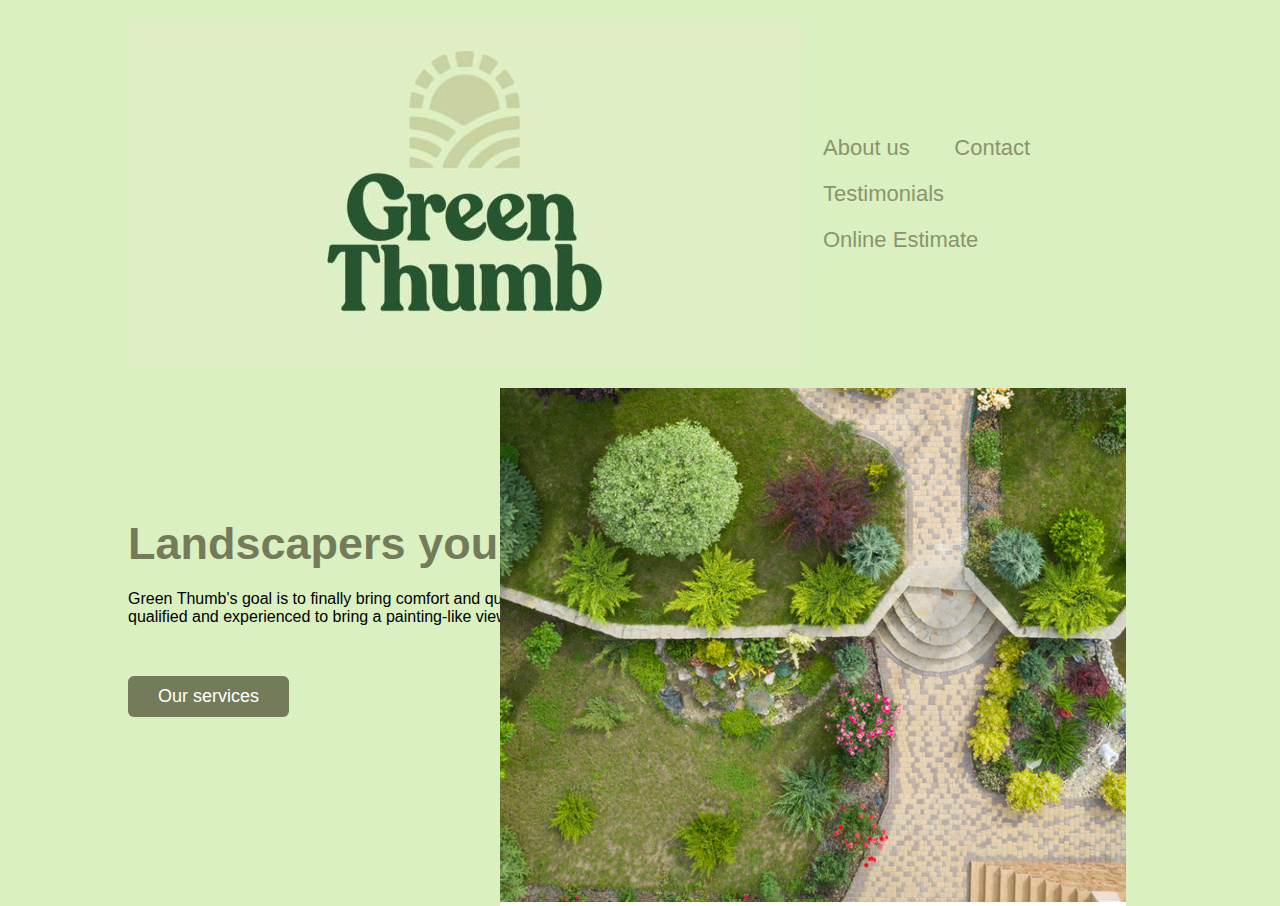
<file: index.html>
<!DOCTYPE html>
<html 
   <head>
        <title>Home</title>
        <link rel="stylesheet" href="style.css"/>
        <script src="script.js" defer></script>

    </head>
    <body>
        <div class="header">
            <nav>
                <img src="greenthumblogo.png">
                <ul>
                    <li><a href='aboutus.html'>About us</a></li>
                    <li><a href='contact.html'>Contact</a></li>
                    <li><a href='testimonials.html'>Testimonials</a></li>
                    <li><a href='onlineEstimate.html'>Online Estimate</a></li>
                </ul>
            </nav>
            <div class="text-box">
                <h1>Landscapers you can trust</h1>
                <p> Green Thumb's goal is to finally bring comfort and quality to your door.
                     Our team is qualified and experienced to bring a painting-like view to your home.</p>
                <a href="ourServices.html">Our services </a>
            </div>

            <div class="user-box">
                <img src="homepagelandscape.png"> 
            </div>
        </div>
    </body>
</html>
</file>
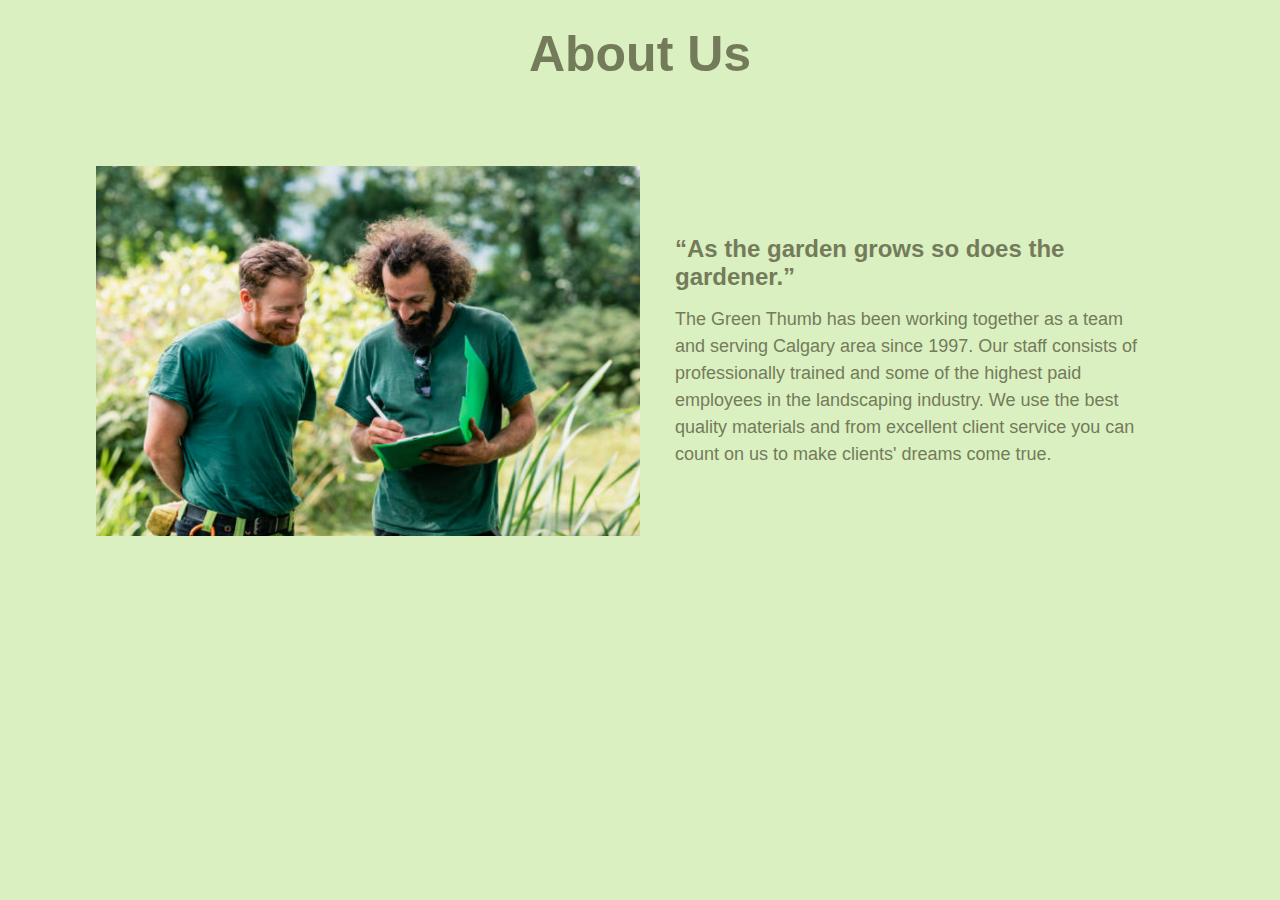
<file: aboutus.html>
<!DOCTYPE html>
<html>
<head>
    <title>About us Page</title>
    <link rel="stylesheet" href="style.css"/>
</head>
<body>
    <div class="heading">
        <h1>About Us</h1>
        <p>ABOUT US</p>
    </div>
    <section class="about-us">
        <img src="aboutusphoto.png">
        <div class="content">
            <h2>“As the garden grows so does the gardener.”</h2>
            <P>The Green Thumb has been working together as a team and serving Calgary area since 1997.
                Our staff consists of professionally trained and some of the highest paid employees in the landscaping industry.
                We use the best quality materials and from excellent client service you can count on us to make clients' dreams come true.</P>
        </div>
    </section>

    
</body>
</html>
</file>
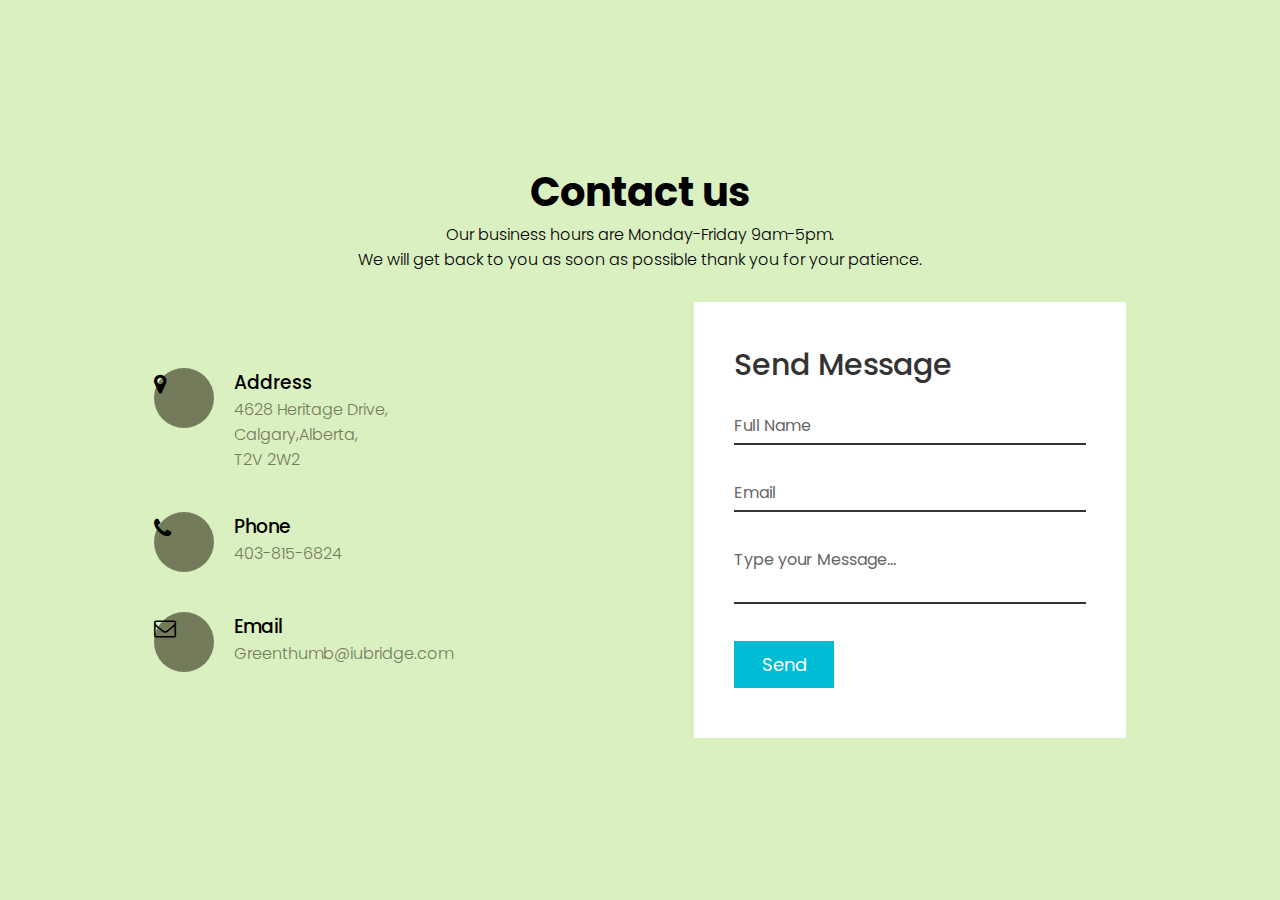
<file: contact.html>
<!DOCTYPE html>
<html>
<head>
    <title>Contact Us</title>
    <link rel="stylesheet" href="https://cdnjs.cloudflare.com/ajax/libs/font-awesome/4.7.0/css/font-awesome.min.css">
    <link rel="stylesheet" href="stylecontact.css"/>
</head>
<body>
    <section class="contact">
        <div class="content">
            <h2>Contact us</h2>
            <p>Our business hours are Monday-Friday 9am-5pm.<br> 
            We will get back to you as soon as possible thank you for your patience.</p>
        </div>
        <div class="container">
            <div class="contactInfo">
                <div class="box">
                    <div class="icon"><i class="fa fa-map-marker" aria-hidden="true"></i></div>
                    <div class="text">
                        <h3>Address</h3>
                        <p>4628  Heritage Drive,<br>Calgary,Alberta,<br>T2V 2W2</p>
                    </div>
                </div>
                <div class="box">
                    <div class="icon"><i class="fa fa-phone" aria-hidden="true"></i></div>
                    <div class="text">
                        <h3>Phone</h3>
                        <p>403-815-6824</p>
                    </div>
                </div>
                <div class="box">
                    <div class="icon"><i class="fa fa-envelope-o" aria-hidden="true"></i></div>
                    <div class="text">
                        <h3>Email</h3>
                        <p>Greenthumb@iubridge.com</p>
                    </div>
                </div>
            </div>
            <div class="contactForm">
                <form>
                    <h2>Send Message</h2>
                    <div class="inputBox">
                        <input type="text" name="" required="required">
                        <span>Full Name</span>
                    </div>
                    <div class="inputBox">
                        <input type="text" name="" required="required">
                        <span>Email</span>
                    </div>
                    <div class="inputBox">
                        <textarea required="required"></textarea>
                        <span>Type your Message...</span>
                    </div>
                    <div class="inputBox">
                        <input type="submit" name="" value="Send">
                    </div>
                </form>
            </div>
        </div>
    </section>
</body>
</html>
</file>
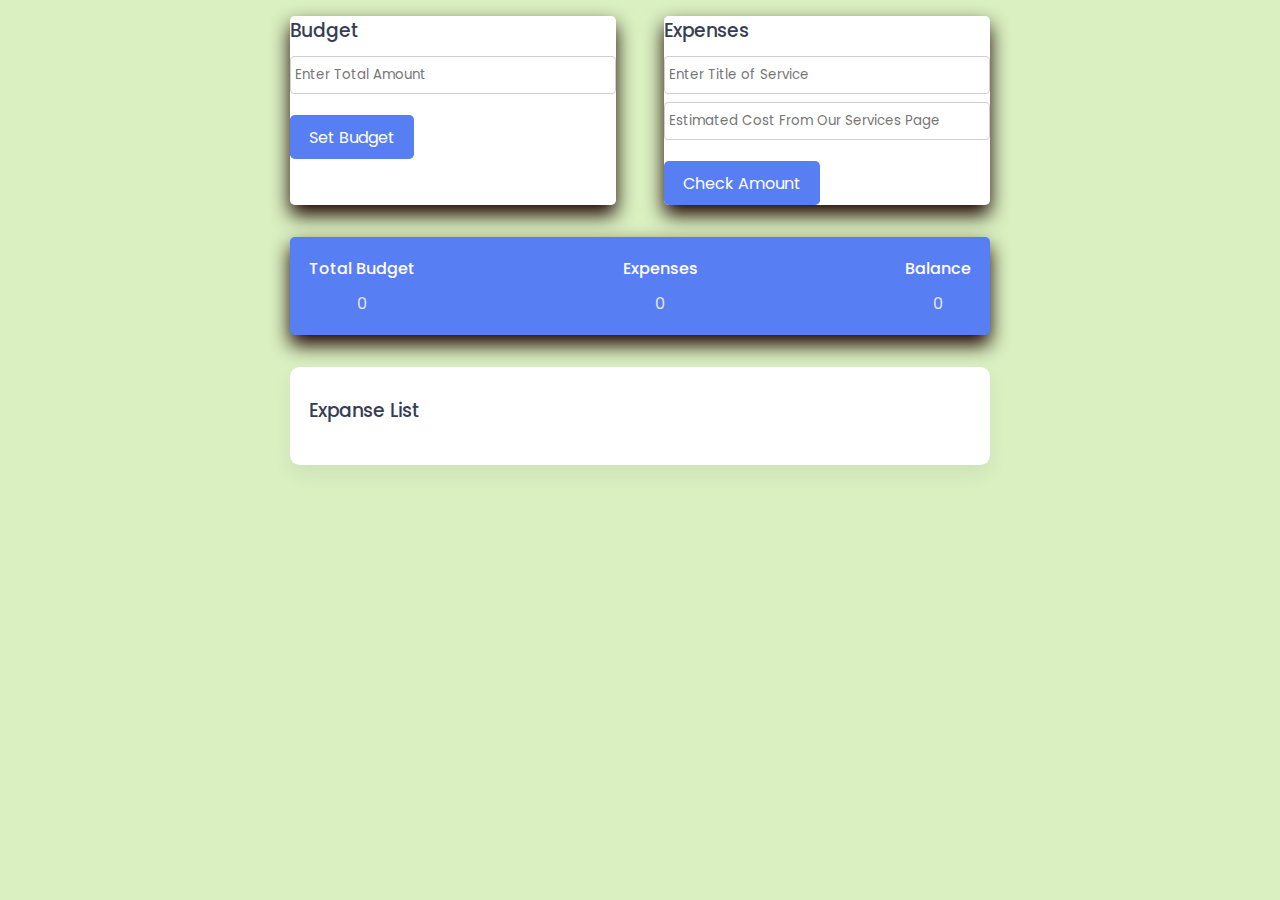
<file: onlineEstimate.html>
<!DOCTYPE html>
<html lang="en">
   <head>
        <title>online Estimate</title>
        <link rel="stylesheet" href="https://cdnjs.cloudflare.com/ajax/libs/font-awesome/4.7.0/css/font-awesome.min.css"/>

        <link 
        
            href="https://fonts.googleapis.com/css2?family=Poppins:wght@400;500&display=swap"
            rel="stylesheet" />
        <link rel="stylesheet" href="styleOnlineEstimate.css"/>
    </head>
    <body>
        <div class="wrapper">
            <div class="container">
                <div class="sub-container">
                    <div class="total-amount-container">
                        <h3>Budget</h3>
                        <p class="hide error" id="budget-error">Value cannot be empty or negative</p>
                        <input type="number" id="total-amount"
                        placeholder="Enter Total Amount" />
                        <button class="submit"
                        id="total-amount-button">Set Budget</button>
                    </div>

                    
                    <div class="user-amount-container">
                        <h3>Expenses</h3>
                        <p class="hide error" id="product-title-error">
                            Values cannot be empty
                        </p>
                        <input type="text"
                        class="product-title"                        
                        id="product-title" 
                        placeholder="Enter Title of Service"
                        />
                        <input type="number" id="user-amount"
                        placeholder="Estimated Cost From Our Services Page"
                        />
                        <button class="submit" 
                        id="check-amount">Check Amount</button>
                    </div>
                </div>
                <!--Output-->
                <div class="output-container flex-space">
                    <div>
                        <p>Total Budget</p>
                        <span id="amount">0</span>
                    </div>
                    <div>
                        <p>Expenses</p>
                        <span id="expenditure-value">0</span>
                    </div>
                    <div>
                        <p>Balance</p>
                        <span id="balance-amount">0</span>
                    </div>
                </div>
            </div>
            <!--List--> 
            <div class="list" >
                <h3>Expanse List</h3>
                <div class="list-container" id="list"></div>
            </div>  
        </div>
        <script src="scriptonlineEstimate.js"></script>
      </body>
</html>
</file>
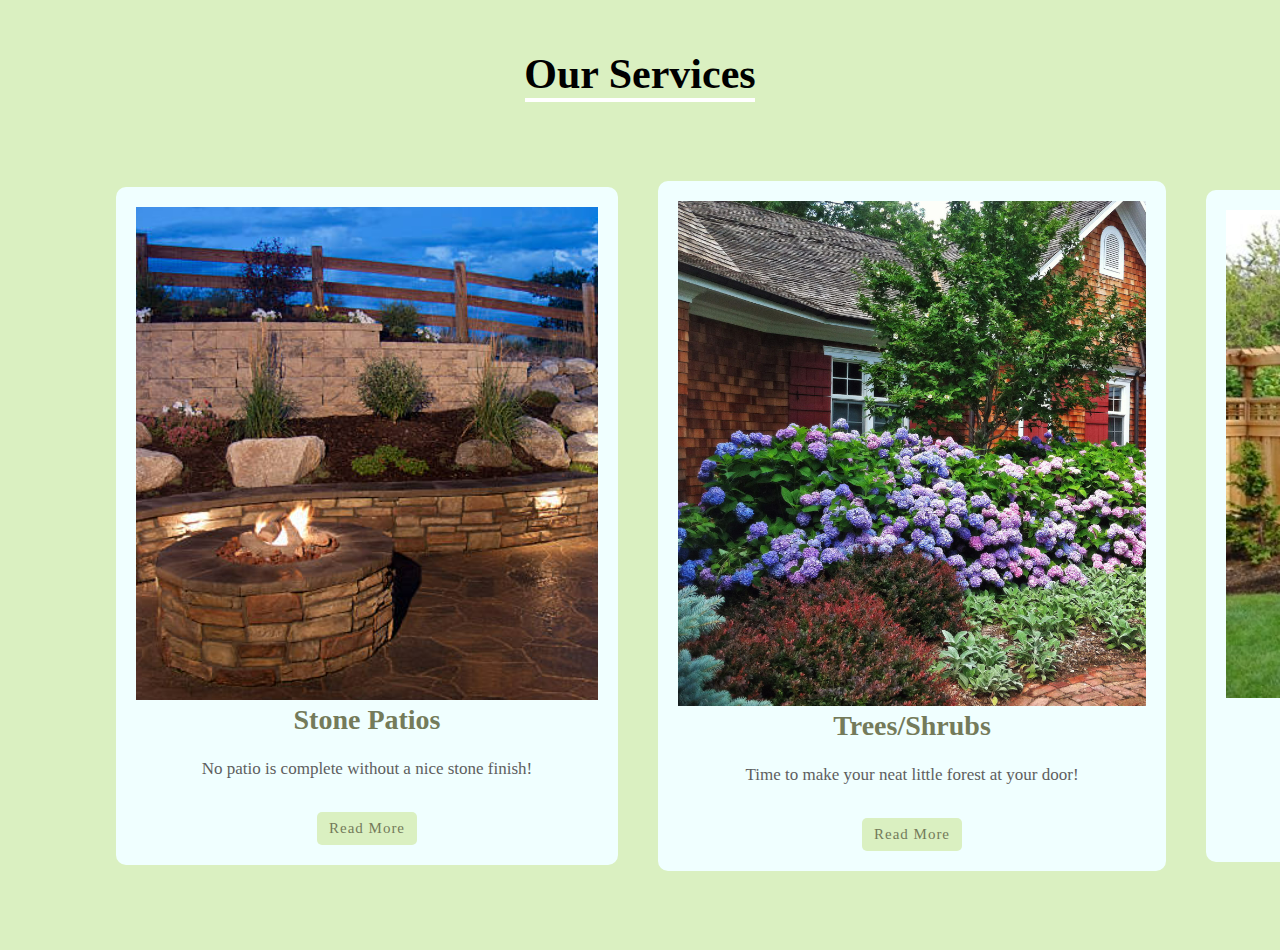
<file: ourServices.html>
<!DOCTYPE html>
<html>
<head>
    <title>Our services</title>
    <link rel="stylesheet" href="styleservices.css"/>
</head>
<body>
    <div class="section">
        <div class="title">
            <h1>Our Services</h1>
        </div>
        <div class="services">
            <div class="card">
                <div class="image">
                    <img src="services1.png" alt="" class="image" />
                </div>
                <h2>Stone Patios</h2>
                <p>No patio is complete without a nice stone finish!</p>
                <a href="" class="button">Read More</a>
            </div>
            <div class="card">
                <div class="image">
                    <img src="services2.png" alt="" class="image" />
                </div>
                <h2>Trees/Shrubs</h2>
                <p>Time to make your neat little forest at your door!</p>
                <a href="" class="button">Read More</a>
            </div>
            <div class="card">
                <div class="image">
                    <img src="services3.png" alt="" class="image" />
                </div>
                <h2>Fences</h2>
                <p>The neighbours will fawning over your new beautiful fence!</p>
                <a href="" class="button">Read More</a>
            </div>
            <div class="card">
                <div class="image">
                    <img src="services4.png" alt="" class="image" />
                </div>
                <h2>Decks</h2>
                <p>For those good times with friends and family!</p>
                <a href="" class="button">Read More</a>
            </div>
            <div class="card">
                <div class="image">
                    <img src="services5.png" alt="" class="image" />
                </div>
                <h2>Retaining Walls</h2>
                <p>Hold your home down with a good foundation!</p>
                <a href="" class="button">Read More</a>
            </div>
        </div>
    </div>
</body>
</html>
</file>
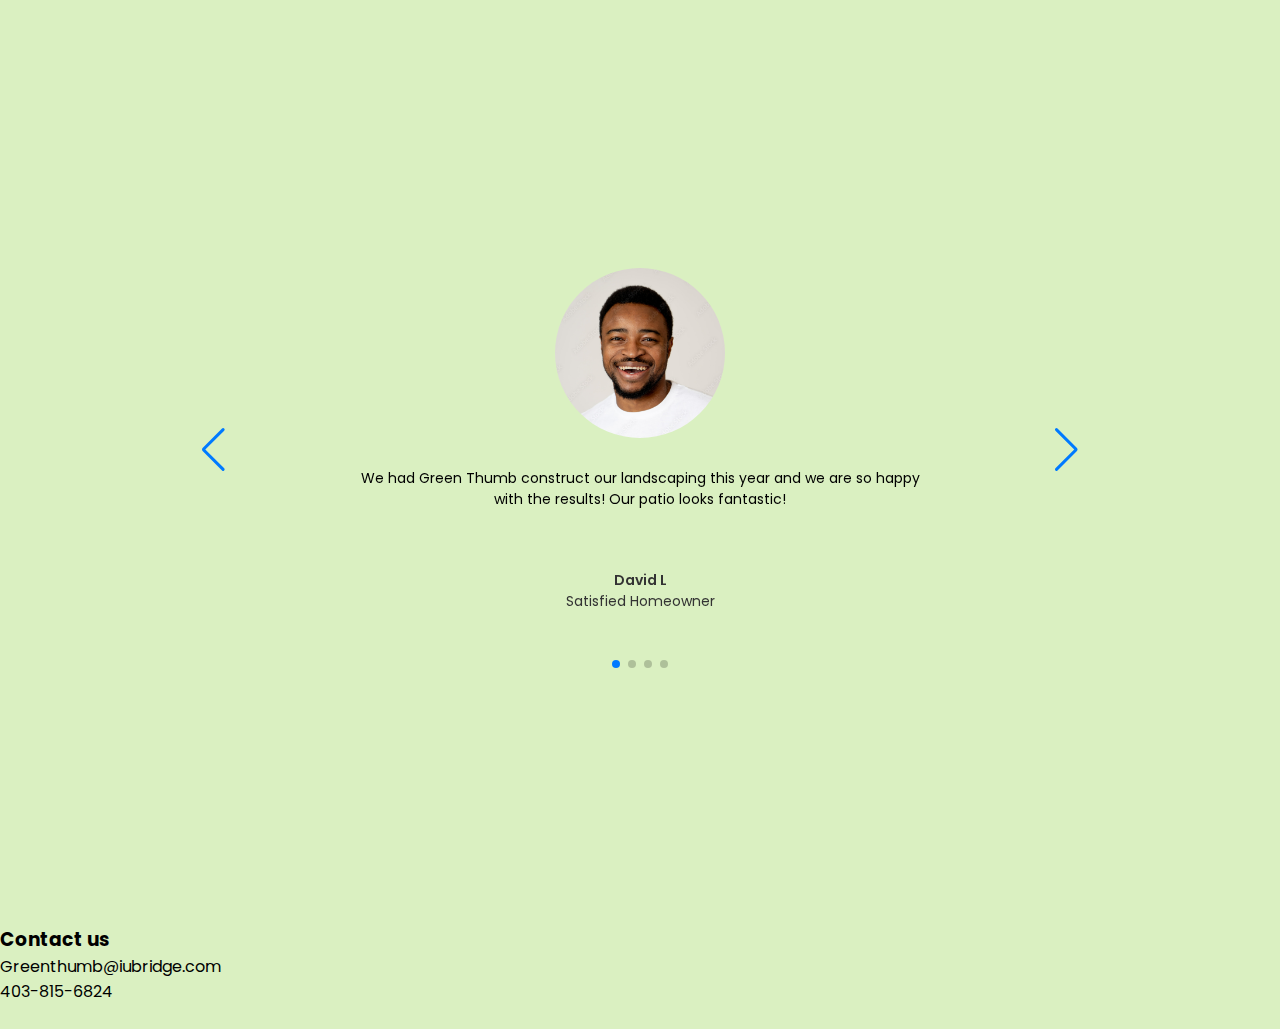
<file: testimonials.html>
<!DOCTYPE html>
<html lang="en">
    <head>
        <meta charset="UTF-8" />
        <meta http-equiv="X-UA-Compatible" content="IE=edge" />
        <meta name="viewport" content="width=device-width, initial-scale=1.0" />
        <title>Testimonials</title>
        <link rel="stylesheet" href="swiper-bundle.min.css"/>
        <link rel="stylesheet" href="styletestimonials.css">
        <link
             href="https://unpkg.com/boxicons@2.1.4/css/boxicons.min.css' 
             rel='stylesheet"
             />
    </head>
    <body>
        <section class="container">
            <div class="testimonial mySwiper">
                <div class="testi-content swiper-wrapper">
                    <div class="slide swiper-slide">
                        <img src="testimonialface1.png" alt="" class="image" />
                        <p>We had Green Thumb construct our landscaping this year and we are so happy with the results! 
                            Our patio looks fantastic!
                        </p>
                        
                        <i class="bx bxs-quote-alt-left quote-icon"></i>
                        <div class="details">
                            <span class="name">David L</span>
                            <span class="job">Satisfied Homeowner</span>
                        </div>
                    </div>
                    <div class="slide swiper-slide">
                        <img src="testimonialface2.png" alt="" class="image" />
                        <p>We had Green Thumb construct our landscaping this year and we are so happy with the results! 
                            Our patio looks fantastic!
                        </p>
                        
                        <i class="bx bxs-quote-alt-left quote-icon"></i>
                        <div class="details">
                            <span class="name">Paul A</span>
                            <span class="job">Pleased Landlord</span>
                        </div>                       
                    </div>
                    <div class="slide swiper-slide">
                        <img src="testimonialface3.png" alt="" class="image" />
                        <p>My backyard was a disaster! The Green Thumb team arrived did the work fast, efficiently, 
                            and for a great price! Definitely recommend to anyone looking to getting the work done.
                        </p>
                        
                        <i class="bx bxs-quote-alt-left quote-icon"></i>
                        <div class="details">
                            <span class="name">Solomon D</span>
                            <span class="job">Regular gardener</span>
                        </div>                       
                    </div> 
                    <div class="slide swiper-slide">
                        <img src="testimonialface4.png" alt="" class="image" />
                        <p>I am a returning customer. I am once again thrilled with the results. 
                            Very satisfied. Green Thumb and their team is the best
                        </p>
                        
                        <i class="bx bxs-quote-alt-left quote-icon"></i>
                        <div class="details">
                            <span class="name">Sarah Q</span>
                            <span class="job">Returning customer</span>
                        </div>                       
                    </div>                                   
                </div>
                <div class="swiper-button-next"></div>
                <div class="swiper-button-prev"></div>
                <div class="swiper-pagination"></div>
            </div>
        </section>

        <script src="swiper-bundle.min.js"></script>
       
        <script src="script.js"></script>
        <footer>
            <h3>Contact us</h3>
            <p>Greenthumb@iubridge.com<br> 403-815-6824</p>
        </footer>
    </body>


</html>
</file>
<file: style.css>
*{
    padding: 0px;
    margin: 0px; 
    background: #DAF0C1;
    box-sizing: border-box;
    font-family: 'poppins', sans-serif;
    }
body{
  background: #DAF0C1;
}    
.header{
      width: 100%;
      height: 100vh;
      padding: 0 10%;
      background: transparent; 
}
.heading{
  text-align: center;
  margin-top: 25px;
}
.heading h1{
  font-size: 50px;
  color:#747b5a;
  margin-bottom: 10px;
}
.heading p{
  font-size: 20px;
  color:#DAF0C1;
  margin-bottom: 50px;
}
.about-us{
  display: flex;
  align-items: center;
  width: 85%;
  margin:auto;
}
.about-us img{
  flex:0 50%;
  max-width: 50%;
  height: auto;
}
.content{
  padding: 35px;
}
.content h2{
  color:#747b5a;
  font-size: 24px;
  margin: 15px 0px;
}
.content p{
  color:#747b5a;
  font-size: 18px;
  line-height: 1.5;
  margin: 15px 0px;
}

nav{

  width: 100;
  display: flex;
  align-items:  center;
  justify-content: space-between;
  padding: 20px 0;
  position: relative;
  z-index: 100;
}

nav ul li{
  display:  inline-block;
  list-style: none;
  margin: 10px 20px;
}

nav ul li a{
  text-decoration: none;
  color: #8c946d;
  font-size: 22px;
}
.text-box{
  margin-top: 130px;
  max-width: 600px;
}
.text-box h1{
  font-size: 45px;
  margin-bottom: 20px;
  color: #747b5a;
 
}
.text-box a{
  display: inline-block;
  text-decoration: none;
  color: #fff;
  background:#747b5a ;
  padding: 10px 30px;
  font-size: 18px;
  margin-top: 50px;
  border-radius:  6px;
}
.user-box{ 
    background: #ffffff;
    position: absolute;
    top: 0;
    right: 12%;
    z-index: 1;
}
.user-box image{
  display: block;
  padding-top: 100px;
  width: 410px;
}
@media(max-width: 768px){
  .about-us{
    flex-direction: column;
  }
  .about-us img{
    flex: 0 100%;
    max-width: 100%;
  }
  .content{
    flex:0 100%;
    max-width: 100%;
    padding: 15px;
  }
  .text-box{
    flex: 0 100%;
    max-width: 100%;
    padding: 15px;
  }
  .user-box{
    flex: 0 100%;
    max-width: 100%;
    padding: 15px;

  }
  nav{
    flex: 0 100%;
    max-width: 100%;
    padding: 15px;
  }

}
</file>
<file: stylecontact.css>
@import url('https://fonts.googleapis.com/css2?family=Poppins:wght@200;300;400;500;600;700;800;900&display=swap');
*{

    margin:0;
    padding: 0;
    box-sizing: border-box;
    font-family: 'poppins', sans-serif;
}

.contact{
    position: relative;
    min-height: 100vh;
    padding: 50px 100px;
    display: flex;
    justify-content: center;
    align-items: center;
    flex-direction: column;
    background-color: #DAF0C1;
    background-size: cover;
}
.contact .content
{
    max-width: 800px;
    text-align: center;
}
.contact .content h2{
    font-size: 40px;
    font-weight: 500;
    color: #000000;
    font-weight: bold;
}
.contact .content p{
    font-weight: 300;
    color: #000000;
}
.container{
    width: 100%;
    display: flex;
    justify-content: center;
    align-items: center;
    margin-top: 30px;
}
.container .contactInfo{
    width: 50%;
    display: flex;
    flex-direction: column;
}
.container .contactInfo .box{
    position: relative;
    padding: 20px 0;
    display: flex;
}
.container .contactInfo .box .icon{
    min-width: 60px;
    height: 60px;
    background: #747b5a;
    align-items: center;
    border-radius: 50%;
    font-size: 22px;
}
.container .contactInfo .box .text{
    display: flex; 
    margin-left: 20px;
    font-size: 16px;
    color: #747b5a;
    flex-direction: column;
    font-weight: 300;
}
.container .contactInfo .box .text h3{
    font-weight: 500;
    color: #000000;
}
.contactForm{
    width: 40%;
    padding: 40px;
    background: #fff;
}
.contactForm h2{
    font-size: 30px;
    color: #333;
    font-weight: 500;
}
.contactForm .inputBox{
    position: relative;
    width: 100%;
    margin-top: 10px;
}
.contactForm .inputBox input,
.contactForm .inputBox textarea
{
    width: 100%;
    padding: 5px 0;
    font-size: 16px;
    margin: 10px 0;
    border: none;
    border-bottom: 2px solid #333;
    outline: none;
    resize: none;
}
.contactForm .inputBox span{
    position: absolute;
    left: 0;
    padding: 5px 0;
    font-size: 16px;
    margin: 10px 0;
    pointer-events: none;
    transition: 0.5s;
    color: #666;
}
.contactForm .inputBox input:focus ~ span,
.contactForm .inputBox input:valid ~ span,
.contactForm .inputBox textarea:focus ~ span,
.contactForm .inputBox textarea:valid ~ span
{
    color: #e91e63; 
    font-size: 12px;
    transform: translate(-20px);
    transform: translateY(-20px);
}
.contactForm .inputBox input[type="submit"]
{
    width: 100px;
    background: #00bcd4;
    color: #fff;
    border: none;
    cursor: pointer;
    padding: 10px;
    font-size: 18px;
}
@media(max-width: 991px)
{
    .contact
    {
        padding: 50px;
    }
    .container
    {
        flex-direction: column;
    }
    .container .contactInfo
    {
        margin-bottom: 40px;
    }
    .container .contactInfo,
    .contactForm
    {
        width: 100%;
    }
}
</file>
<file: styleOnlineEstimate.css>
*{
    padding: 0;
    margin: 0;
    box-sizing: border-box;
    font-family: "Poppins", sans-serif;
}
body{
    background-color: #DAF0C1;
}
.wrapper{
    width: 90%;
    font-size: 16px;
    max-width: 43.75em;
    margin: 1em auto;
}
.container{
    width: 100;
}
.sub-container{
    width: 100%;
    display: grid;
    grid-template-columns: 1fr 1fr; 
    gap: 3em;
}
.flex{
    display: flex;
    align-items: center;
}
.flex-space{
    display: flex;
    justify-content: space-between;
    align-items: center;
}
.wrapper h3{
    color: #363d55;
    font-weight: 500;
    margin-bottom: 0.6em;
}
.container input{
    display: block;
    width: 100%;
    padding: 0.6em 0.3em;
    border: 1px solid #d0d0d0;
    border-radius: 0.3em;
    color: #414a67;
    outline: none;
    font-weight: 400;
    margin-bottom: 0.6em;
}
.container input:focus{
    border-color: #587ef4;
}
.total-amount-container,
.user-amount-container {
    background-color: #ffffff;
    padding: 1.25em 0.9;
    border-radius: 0.3em;
    box-shadow: 0 0.6em 1.2em rgba(28, 0.80, 0.06);
}
.output-container{
    background-color: #587ef4;
    color: #ffffff;
    border-radius: 0.3em;
    box-shadow: 0 0.6em 1.2em rgba(28, 0.80, 0.06);
    font-weight: 500;
    margin: 2em 0;
    padding: 1.2em;
}
.output-container p{
    font-weight: 500;
    margin-bottom: 0.6em;
}
.output-container span{
    display: block;
    text-align: center;
    font-weight: 400;
    color: #e5e5e5;
}
.submit{
    font-size: 1em;
    margin-top: 0.8em;
    background-color: #587ef4;
    border: none;
    outline: none;
    color: #ffffff;
    padding: 0.6em 1.2em;
    border-radius: 0.3em;
    cursor: pointer;
}
.list{
    background-color: #ffffff;
    padding: 1.8em 1.2em;
    box-shadow: 0 0.6em 1.2em rgba(28, 0, 80, 0.06);
    border-radius: 0.6em;
}
.hide{
    display: none;
}
.error{
    color: #ff465a;
}
</file>
<file: styleservices.css>
*{
    margin: 0px;
    padding: 0px;
    box-sizing: border-box;
}
body{
    width: 100%;
    background-color: #DAF0C1;
}
.title h1{
    text-align: center;
    padding-top: 50px;
    font-size: 42px;
}
.title h1::after{
    content:"";
    height: 4px;
    width:230px;
    background-color: #fff;
    display: block;
    margin: auto;
}
.services{
    width:85%;
    display: flex;
    justify-content: space-between;
    align-items: center;
    margin: 75px auto;
    text-align: center;
}
.card{
    width: 100%;
    display: flex;
    justify-content: space-between;
    align-items: center;
    flex-direction: column;
    margin: 0px 20px;
    padding: 20px 20px;
    background-color: azure;
    border-radius: 10px;
    cursor: pointer;
}
.card:hover{
    background-color: #b8d4de;
    transition: 0.4s ease;
}
.card .icon{
    font-size: 35px;
    margin-bottom: 10px;
}
.card h2{
    font-size: 28px;
    color: #747b5a;
    margin-bottom: 20px;
}
.card p{
    font-size: 17px;
    margin-bottom: 30px;
    line-height: 1.5;
    color: #5e5e5e;
}
.button{
    font-size: 15px;
    text-decoration: none;
    color: #747b5a;
    background-color: #DAF0C1;
    padding:8px 12px;
    border-radius: 5px;
    letter-spacing: 1px;
}
.button:hover{
    background-color: #000000;
    transition: 0.4s ease;
}
@media screen and (max-width: 940px){
    .services{
        display: flex;
        flex-direction: column;
    }
    .card{
        width: 85%;
        display: flex;
        margin:20px 0px;
    }
}
</file>
<file: styletestimonials.css>
@import url('https://fonts.googleapis.com/css2?family=Poppins:wght@200;300;400;500;600;700;800;900&display=swap');
*{
    margin: 0;
    padding: 0;
    box-sizing: border-box;
    font-family: 'Poppins', sans-serif;
}

.testimonial{
    position: relative;
    max-width: 900px;
    width: 100%;
    padding: 50px 0;
    overflow: hidden;
}
.testimonial .image{
    height: 170px;
    width: 170px;
    object-fit: cover;
    border-radius: 50%;
}
.testimonial .slide{
    display: flex;
    align-items: center;
    justify-content: center;
    flex-direction: column;
    row-gap:30px;
}
.container{
    height: 100vh;
    width: 100%;
    display: flex;
    align-items: center;
    justify-content: center;
    background-color: #DAF0C1;
}
.slide p{
    text-align: center;
    padding: 0 160px;
    font-size: 14px;
    font-weight: 400px;
}
.slide quote-icon{
    font-size: 30px;
    color: #747b5a;
}
.slide .details{
    display: flex;
    flex-direction: column;
    align-items: center;
}
.details .name{
    font-size: 14px;
    font-weight: 600;
    color: #333;
}
.details .job{
    font-size: 14px;
    font-weight: 400;
    color: #333;
}
footer{
    position:relative;
    padding: 25px 0;
    background-color: #DAF0C1;
}
@media screen and (max-width: 768px){

}
</file>
